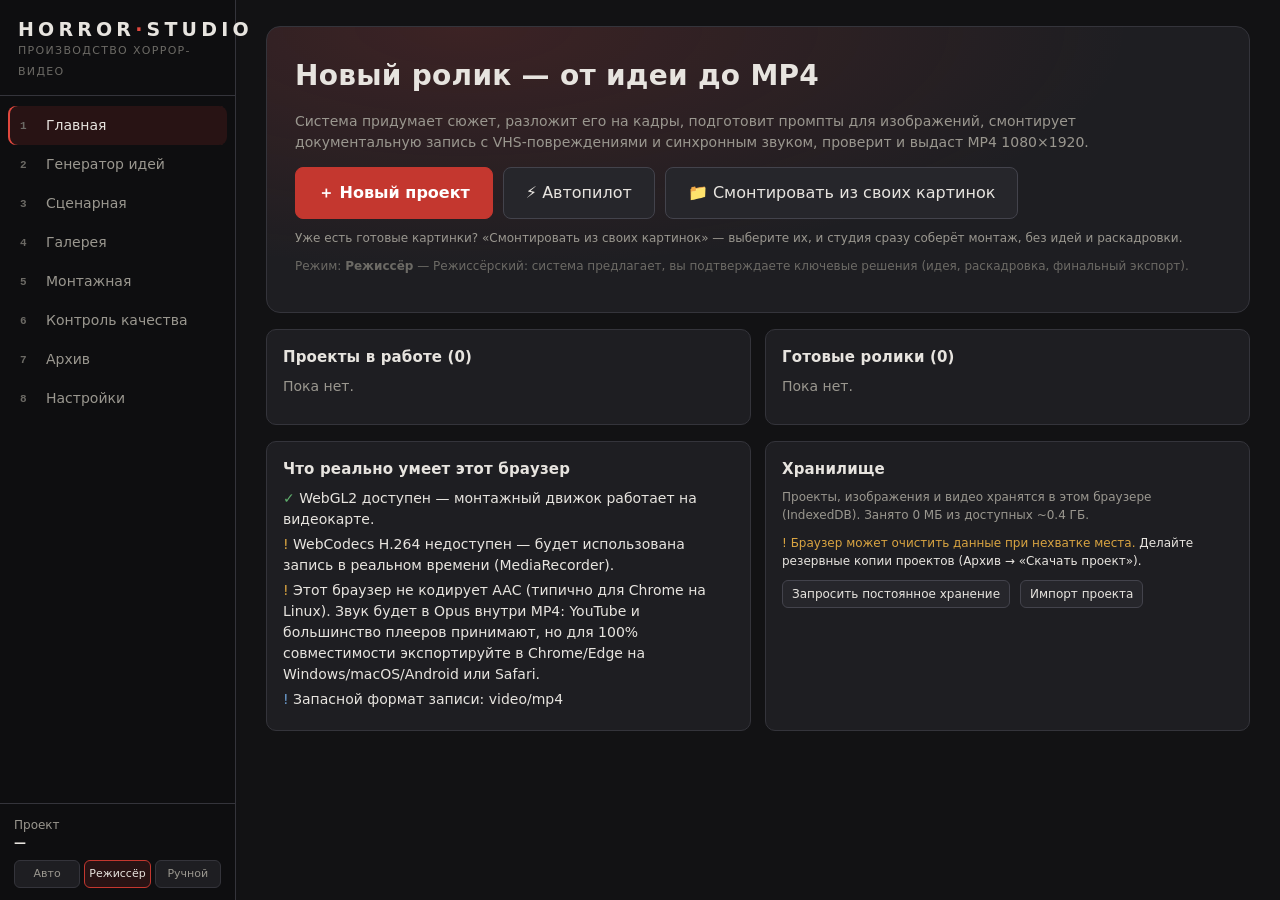
<file: index.html>
<!doctype html>
<html lang="ru">
<head>
<meta charset="utf-8">
<meta name="viewport" content="width=device-width, initial-scale=1">
<title>HORROR STUDIO</title>
<meta name="description" content="Личная студия коротких хоррор-видео: идеи, раскадровка, промпты, документальный монтаж с VHS-повреждениями и экспорт MP4 прямо в браузере.">
<link rel="icon" href="data:image/svg+xml,%3Csvg xmlns='http://www.w3.org/2000/svg' viewBox='0 0 32 32'%3E%3Crect width='32' height='32' rx='6' fill='%23121214'/%3E%3Ccircle cx='16' cy='16' r='7' fill='%23e0483e'/%3E%3C/svg%3E">
<link rel="stylesheet" href="css/app.css">
</head>
<body>
<div class="app">
  <aside class="side">
    <div class="logo"><b>HORROR<span>·</span>STUDIO</b><small>производство хоррор-видео</small></div>
    <nav class="nav" id="nav"></nav>
    <div class="side-foot" id="sideFoot"></div>
  </aside>
  <main class="main" id="main"><div class="page"><p class="muted">Загрузка студии…</p></div></main>
</div>
<noscript>Для работы HORROR STUDIO нужен JavaScript.</noscript>
<script type="module" src="js/main.js"></script>
</body>
</html>
</file>
<file: css/app.css>
:root {
  --bg: #121214; --bg2: #19191c; --panel: #1e1e22; --panel2: #26262b; --line: #34343b; --line2: #43434c;
  --text: #e7e4df; --muted: #9a978f; --dim: #6c6a65;
  --red: #c4372f; --red2: #e0483e; --redbg: rgba(196, 55, 47, .14);
  --ok: #5fae6d; --warn: #d9a441; --bad: #e0483e; --info: #6b9ccf;
  --radius: 10px; --mono: "JetBrains Mono", "Courier New", ui-monospace, monospace;
  --sans: "Inter", system-ui, -apple-system, "Segoe UI", Roboto, sans-serif;
  color-scheme: dark;
}
* { box-sizing: border-box; }
html, body { margin: 0; height: 100%; background: var(--bg); color: var(--text); font: 14px/1.5 var(--sans); }
body { overflow: hidden; }
button, input, select, textarea { font: inherit; color: inherit; }
a { color: var(--red2); }
h1, h2, h3, h4 { margin: 0 0 .5em; font-weight: 650; letter-spacing: .01em; }
h1 { font-size: 24px; } h2 { font-size: 19px; } h3 { font-size: 15px; } h4 { font-size: 13px; color: var(--muted); text-transform: uppercase; letter-spacing: .08em; }
p { margin: .3em 0 .8em; }
.app { display: grid; grid-template-columns: 236px 1fr; height: 100%; }
.side { background: #0e0e10; border-right: 1px solid var(--line); display: flex; flex-direction: column; min-height: 0; }
.logo { padding: 20px 18px 14px; border-bottom: 1px solid var(--line); }
.logo b { display: block; font: 800 19px/1 var(--sans); letter-spacing: .22em; }
.logo b span { color: var(--red2); }
.logo small { color: var(--dim); font-size: 11px; letter-spacing: .12em; text-transform: uppercase; }
.nav { padding: 10px 8px; flex: 1; overflow: auto; }
.nav button { display: flex; align-items: center; gap: 10px; width: 100%; text-align: left; background: none; border: 0; padding: 9px 12px; border-radius: 8px; color: var(--muted); cursor: pointer; }
.nav button:hover { background: var(--panel); color: var(--text); }
.nav button.on { background: var(--redbg); color: var(--text); box-shadow: inset 2px 0 0 var(--red2); }
.nav .num { font: 600 11px var(--mono); color: var(--dim); width: 16px; }
.side-foot { padding: 12px 14px; border-top: 1px solid var(--line); font-size: 12px; color: var(--muted); }
.side-foot .cur { color: var(--text); font-weight: 600; display: block; white-space: nowrap; overflow: hidden; text-overflow: ellipsis; }
.modes { display: flex; gap: 4px; margin-top: 8px; }
.modes button { flex: 1; padding: 5px 0; font-size: 11px; border-radius: 6px; border: 1px solid var(--line); background: var(--panel); color: var(--muted); cursor: pointer; }
.modes button.on { border-color: var(--red); color: var(--text); background: var(--redbg); }
.main { overflow: auto; min-height: 0; min-width: 0; }
.page { padding: 26px 30px 60px; max-width: 1280px; }
.page-head { display: flex; align-items: flex-end; justify-content: space-between; gap: 16px; margin-bottom: 18px; flex-wrap: wrap; }
.page-head p { color: var(--muted); margin: 0; max-width: 720px; }
.row { display: flex; gap: 10px; align-items: center; flex-wrap: wrap; }
.grid { display: grid; gap: 14px; }
.g2 { grid-template-columns: repeat(2, minmax(0, 1fr)); } .g3 { grid-template-columns: repeat(3, minmax(0, 1fr)); } .g4 { grid-template-columns: repeat(4, minmax(0, 1fr)); }
.card { background: var(--panel); border: 1px solid var(--line); border-radius: var(--radius); padding: 16px; }
.card.hl { border-color: var(--red); box-shadow: 0 0 0 1px var(--red) inset; }
.card.dim { opacity: .55; }
.muted { color: var(--muted); } .dim { color: var(--dim); } .small { font-size: 12px; } .mono { font-family: var(--mono); }
.btn { display: inline-flex; align-items: center; gap: 7px; padding: 8px 14px; border-radius: 8px; border: 1px solid var(--line2); background: var(--panel2); cursor: pointer; white-space: nowrap; }
.btn:hover { border-color: #5a5a64; background: #2d2d33; }
.btn.primary { background: var(--red); border-color: var(--red); color: #fff; font-weight: 600; }
.btn.primary:hover { background: var(--red2); }
.btn.ghost { background: none; }
.btn.sm { padding: 4px 9px; font-size: 12px; border-radius: 6px; }
.btn.big { padding: 13px 22px; font-size: 16px; }
.btn:disabled { opacity: .45; cursor: not-allowed; }
.btn.on { border-color: var(--red); background: var(--redbg); }
.tag { display: inline-block; padding: 1px 8px; border-radius: 99px; font-size: 11px; border: 1px solid var(--line2); color: var(--muted); }
.tag.red { border-color: var(--red); color: var(--red2); }
.tag.ok { border-color: var(--ok); color: var(--ok); } .tag.warn { border-color: var(--warn); color: var(--warn); } .tag.bad { border-color: var(--bad); color: var(--bad); }
input[type=text], input[type=number], select, textarea { background: var(--bg2); border: 1px solid var(--line); border-radius: 7px; padding: 7px 9px; width: 100%; }
textarea { resize: vertical; min-height: 64px; line-height: 1.45; }
input:focus, select:focus, textarea:focus { outline: none; border-color: var(--red); }
input:disabled, textarea:disabled, select:disabled { opacity: .65; }
label.f { display: block; font-size: 12px; color: var(--muted); margin-bottom: 8px; }
label.f > span { display: block; margin-bottom: 3px; }
input[type=range] { width: 100%; accent-color: var(--red); }
input[type=checkbox] { accent-color: var(--red); }
.score { font: 700 26px/1 var(--mono); color: var(--red2); }
.bars { display: grid; grid-template-columns: auto 1fr auto; gap: 3px 8px; font-size: 11px; color: var(--muted); align-items: center; margin: 8px 0; }
.bar { height: 4px; background: var(--line); border-radius: 2px; overflow: hidden; }
.bar i { display: block; height: 100%; background: var(--red); }
.kv { display: grid; grid-template-columns: 130px 1fr; gap: 4px 12px; font-size: 13px; }
.kv dt { color: var(--muted); } .kv dd { margin: 0; }
.status-ok { color: var(--ok); } .status-warn { color: var(--warn); } .status-fail, .status-bad { color: var(--bad); } .status-info { color: var(--info); }
.notice { border-left: 3px solid var(--info); background: rgba(107, 156, 207, .08); padding: 10px 14px; border-radius: 0 8px 8px 0; margin: 10px 0; font-size: 13px; }
.notice.warn { border-color: var(--warn); background: rgba(217, 164, 65, .08); }
.notice.bad { border-color: var(--bad); background: rgba(224, 72, 62, .08); }
.notice.ok { border-color: var(--ok); background: rgba(95, 174, 109, .08); }
.drop { border: 2px dashed var(--line2); border-radius: var(--radius); padding: 22px; text-align: center; color: var(--muted); transition: .15s; }
.drop.over { border-color: var(--red); background: var(--redbg); color: var(--text); }
.thumbs { display: flex; gap: 6px; flex-wrap: wrap; }
.thumb { width: 64px; height: 114px; border-radius: 6px; overflow: hidden; border: 2px solid transparent; cursor: pointer; position: relative; background: #000; }
.thumb img { width: 100%; height: 100%; object-fit: cover; }
.thumb.on { border-color: var(--red2); }
.thumb .x { position: absolute; top: 2px; right: 2px; background: rgba(0,0,0,.7); border: 0; color: #fff; border-radius: 4px; font-size: 11px; cursor: pointer; padding: 0 5px; }
.shot { display: grid; grid-template-columns: 120px 1fr; gap: 14px; }
.shot .pic { width: 120px; height: 213px; background: #0a0a0b; border-radius: 8px; overflow: hidden; display: flex; align-items: center; justify-content: center; color: var(--dim); font-size: 12px; text-align: center; border: 1px solid var(--line); }
.shot .pic img { width: 100%; height: 100%; object-fit: cover; }
.shot-n { font: 700 12px var(--mono); color: var(--red2); }
pre.prompt { white-space: pre-wrap; background: var(--bg2); border: 1px solid var(--line); border-radius: 8px; padding: 10px; font: 12px/1.5 var(--mono); max-height: 180px; overflow: auto; margin: 6px 0; }
/* монтажная */
.editor { display: grid; grid-template-columns: minmax(280px, 400px) 1fr; gap: 18px; align-items: start; }
.viewer { position: sticky; top: 0; }
.screen { width: 100%; aspect-ratio: 9/16; background: #000; border-radius: 10px; overflow: hidden; border: 1px solid var(--line); position: relative; }
.screen canvas { width: 100%; height: 100%; display: block; }
.screen .ovl { position: absolute; inset: 0; display: flex; align-items: center; justify-content: center; color: var(--muted); text-align: center; padding: 20px; }
.transport { display: flex; gap: 8px; align-items: center; margin: 10px 0; }
.transport .time { font: 12px var(--mono); color: var(--muted); margin-left: auto; }
.timeline { position: relative; height: 92px; background: var(--bg2); border: 1px solid var(--line); border-radius: 8px; overflow: hidden; cursor: pointer; user-select: none; }
.timeline .seg { position: absolute; top: 6px; height: 46px; border-radius: 4px; overflow: hidden; background: #2a2a30 center/cover; border: 1px solid #000; }
.timeline .seg span { position: absolute; left: 3px; bottom: 2px; font: 600 9px var(--mono); color: #fff; text-shadow: 0 1px 2px #000; }
.timeline .tr { position: absolute; top: 2px; height: 54px; background: rgba(224, 72, 62, .35); border-left: 1px solid var(--red2); }
.timeline .gl { position: absolute; top: 58px; width: 2px; height: 12px; background: #7be08b; }
.timeline .se { position: absolute; top: 72px; height: 6px; background: rgba(217, 164, 65, .8); min-width: 2px; }
.timeline .si { position: absolute; top: 80px; height: 6px; background: rgba(107, 156, 207, .5); }
.timeline .ph { position: absolute; top: 0; bottom: 0; width: 2px; background: #fff; box-shadow: 0 0 6px #fff; pointer-events: none; }
.legend { display: flex; gap: 14px; font-size: 11px; color: var(--muted); margin-top: 6px; flex-wrap: wrap; }
.legend i { display: inline-block; width: 10px; height: 6px; margin-right: 5px; vertical-align: middle; }
.tabs { display: flex; gap: 4px; border-bottom: 1px solid var(--line); margin-bottom: 14px; flex-wrap: wrap; }
.tabs button { background: none; border: 0; padding: 8px 12px; color: var(--muted); cursor: pointer; border-bottom: 2px solid transparent; }
.tabs button.on { color: var(--text); border-color: var(--red2); }
.sl { display: grid; grid-template-columns: 1fr 120px 36px; gap: 10px; align-items: center; font-size: 12.5px; padding: 3px 0; }
.sl output { font: 11px var(--mono); color: var(--muted); text-align: right; }
.track { display: grid; grid-template-columns: 22px 1fr 140px 36px; gap: 10px; align-items: center; padding: 6px 0; border-bottom: 1px solid var(--line); font-size: 13px; }
.progress { height: 6px; background: var(--line); border-radius: 3px; overflow: hidden; margin: 8px 0; }
.progress i { display: block; height: 100%; background: var(--red); transition: width .2s; }
.qc-item { display: grid; grid-template-columns: 26px 1fr auto; gap: 10px; padding: 12px 0; border-bottom: 1px solid var(--line); align-items: start; }
.qc-item .ic { font-size: 17px; line-height: 1.2; }
.qc-item pre { white-space: pre-wrap; margin: 4px 0 0; font: 12.5px/1.5 var(--sans); color: var(--muted); }
.modal-bg { position: fixed; inset: 0; background: rgba(0,0,0,.65); display: flex; align-items: center; justify-content: center; z-index: 50; padding: 16px; }
.modal { background: var(--panel); border: 1px solid var(--line2); border-radius: 12px; max-width: 760px; width: 100%; max-height: 90vh; overflow: auto; padding: 22px; }
#toasts { position: fixed; right: max(16px, env(safe-area-inset-right, 0px)); bottom: calc(16px + env(safe-area-inset-bottom, 0px)); z-index: 60; display: flex; flex-direction: column; gap: 8px; align-items: flex-end; max-width: calc(100vw - 32px); }
.toast { background: var(--panel2); border: 1px solid var(--line2); border-left: 3px solid var(--red2); padding: 10px 16px; border-radius: 8px; max-width: 420px; box-shadow: 0 6px 30px rgba(0,0,0,.5); }
.hero { background: radial-gradient(ellipse at 20% 0%, rgba(196,55,47,.18), transparent 60%), var(--panel); border: 1px solid var(--line); border-radius: 14px; padding: 28px; display: grid; grid-template-columns: 1fr auto; gap: 20px; align-items: center; }
.hero h1 { font-size: 28px; }
.steps { display: grid; grid-template-columns: repeat(auto-fit, minmax(150px, 1fr)); gap: 8px; margin-top: 12px; }
.step { background: var(--bg2); border: 1px solid var(--line); border-radius: 8px; padding: 10px; font-size: 12px; }
.step b { display: block; font-size: 13px; margin-bottom: 2px; }
.step.done { border-color: rgba(95,174,109,.5); } .step.cur { border-color: var(--red); }
.empty { text-align: center; padding: 40px 20px; color: var(--muted); }
details summary { cursor: pointer; color: var(--muted); }
video { width: 100%; border-radius: 8px; background: #000; }
@media (max-width: 1000px) {
  .editor { grid-template-columns: 1fr; } .viewer { position: static; max-width: 400px; margin: 0 auto; }
  .g3, .g4 { grid-template-columns: repeat(2, minmax(0, 1fr)); }
}
@media (max-width: 760px) {
  body { overflow: auto; }
  .app { grid-template-columns: 1fr; height: auto; }
  .side { position: sticky; top: 0; z-index: 20; flex-direction: row; flex-wrap: wrap; border-right: 0; border-bottom: 1px solid var(--line); }
  .logo { padding: 10px 14px; border: 0; } .logo small { display: none; }
  .nav { display: flex; overflow-x: auto; padding: 4px 8px; flex-basis: 100%; order: 3; }
  .nav button { width: auto; white-space: nowrap; padding: 6px 10px; } .nav .num { display: none; }
  .side-foot { border: 0; padding: 6px 14px; margin-left: auto; } .side-foot .cur, .side-foot > .small { display: none; } .side-foot .modes { margin-top: 0; }
  .side { min-width: 0; } .page-head .row { width: 100%; }
  .timeline { height: 92px; }
  .main { overflow: visible; }
  .page { padding: 16px 16px 60px; }
  .g2, .g3, .g4 { grid-template-columns: 1fr; }
  .hero { grid-template-columns: 1fr; padding: 20px; }
  .shot { grid-template-columns: 90px 1fr; } .shot .pic { width: 90px; height: 160px; }
  .kv { grid-template-columns: 1fr; }
}

/* поле выбора файла: не display:none — иначе в части браузеров и встроенных окон оно не открывается */
.file-in { position: absolute; width: 1px; height: 1px; opacity: 0; overflow: hidden; clip: rect(0 0 0 0); pointer-events: none; }
label.btn { position: relative; }
.paste-box { margin: 12px auto 0; max-width: 520px; min-height: 54px; padding: 12px; border: 1px dashed var(--line2); border-radius: 8px; font-size: 12.5px; color: var(--muted); background: var(--bg2); outline: none; cursor: text; }
.paste-box:focus { border-color: var(--red); color: var(--text); }
.paste-box img { max-height: 60px; }
.timeline .ti { position: absolute; top: 6px; height: 46px; border-radius: 4px; background: repeating-linear-gradient(0deg, #0c120d 0 3px, #142016 3px 6px); border: 1px solid #3c6b45; overflow: hidden; }
.timeline .ti span, .timeline .seg[data-scream] span { position: absolute; left: 3px; bottom: 2px; font: 700 9px var(--mono); color: #b9f0c2; }
.timeline .seg[data-scream] { box-shadow: 0 0 0 2px var(--red2) inset; }
.timeline .seg[data-scream] span { color: #fff; background: var(--red); padding: 0 3px; border-radius: 2px; }
.card.edits { margin-top: 4px; border-color: var(--red); }
.card.edits textarea { min-height: 84px; }
/* Идеи: студийные — красная рамка, мои — синяя */
:root { --blue: #3d7fe0; --blue2: #5b9bff; --bluebg: rgba(61, 127, 224, .13); }
.card.idea-lib { border: 2px solid var(--red); }
.card.idea-lib.hl { box-shadow: 0 0 0 1px var(--red2) inset, 0 0 18px rgba(196,55,47,.25); }
.card.idea-own { border: 2px solid var(--blue); background: linear-gradient(180deg, var(--bluebg), var(--panel) 120px); }
.card.idea-own.hl { box-shadow: 0 0 0 1px var(--blue2) inset, 0 0 18px rgba(61,127,224,.3); }
.card.idea-own .score { color: var(--blue2); border-color: var(--blue); }
.card.idea-own .bar i { background: var(--blue2); }
.tag.blue { border-color: var(--blue); color: var(--blue2); }
.card.own-box { border: 2px solid var(--blue); background: var(--bluebg); margin-top: 16px; }
.card.own-box textarea { min-height: 70px; }
.btn.blue { background: var(--blue); border-color: var(--blue); color: #fff; }
.btn.blue:hover { background: var(--blue2); }
h4.own { color: var(--blue2); }
.user-text { border-left: 3px solid var(--blue); padding: 4px 10px; margin: 6px 0 8px; color: var(--muted); font-style: italic; }
.idea-own .btn.primary { background: var(--blue); border-color: var(--blue); }
</file>
